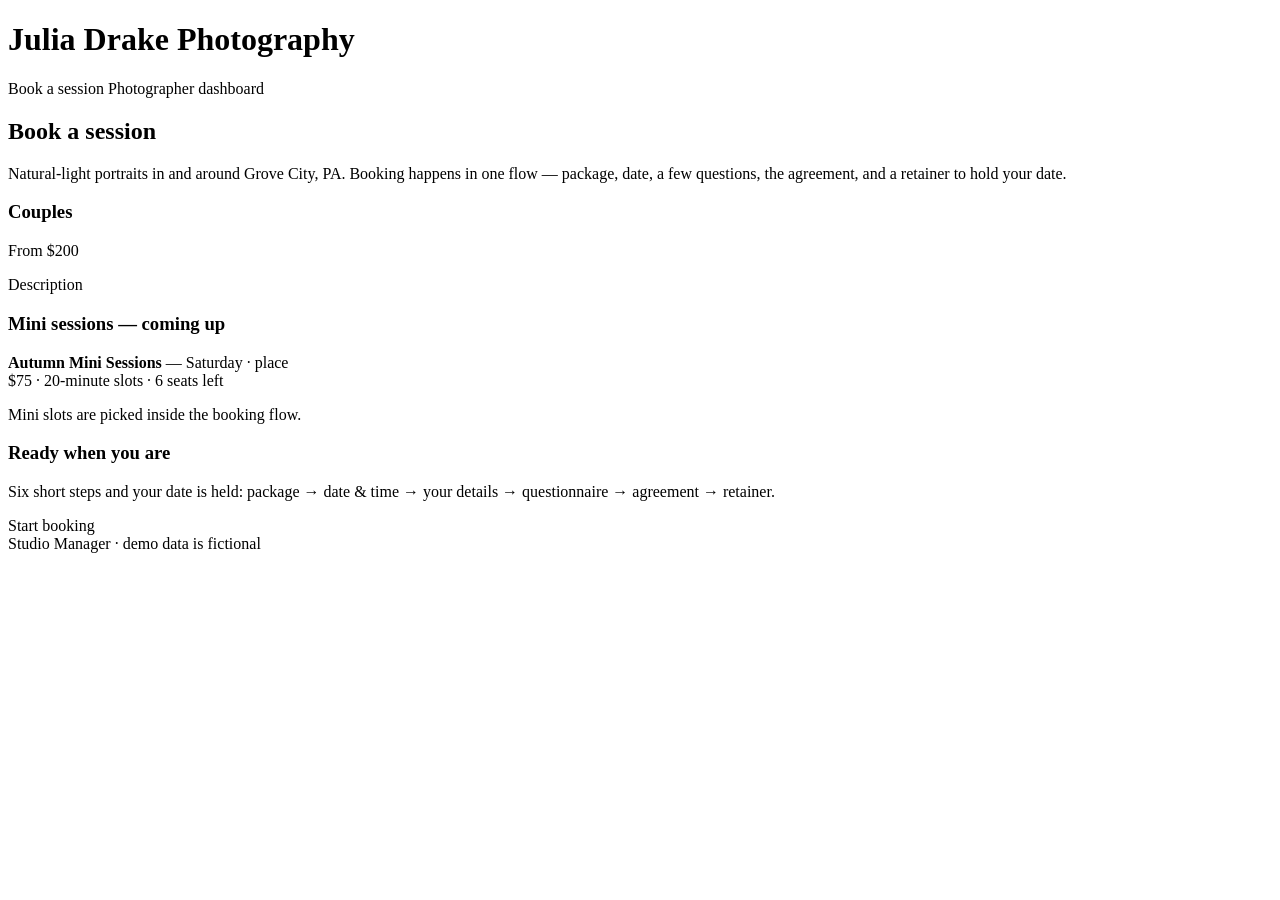
<file: src/main/resources/templates/index.html>
<!DOCTYPE html>
<html xmlns:th="http://www.thymeleaf.org" lang="en">
<head>
    <meta charset="UTF-8">
    <meta name="viewport" content="width=device-width, initial-scale=1">
    <title>Julia Drake Photography — Book a Session</title>
    <link rel="stylesheet" th:href="@{/css/style.css}">
</head>
<body>
<header>
    <h1><a th:href="@{/}">Julia Drake Photography</a></h1>
    <nav>
        <a th:href="@{/}">Book a session</a>
        <a th:href="@{/dashboard}">Photographer dashboard</a>
    </nav>
</header>
<main>
    <h2>Book a session</h2>
    <p>Natural-light portraits in and around Grove City, PA. Booking happens in one flow — package, date, a few questions, the agreement, and a retainer to hold your date.</p>

    <div class="package-grid">
        <div class="card" th:each="pkg : ${packages}">
            <h3 th:text="${pkg.name}">Couples</h3>
            <p class="price">From $<span th:text="${pkg.basePrice}">200</span></p>
            <p th:text="${pkg.description}">Description</p>
        </div>
    </div>

    <div class="card" th:if="${!miniEvents.isEmpty()}">
        <h3>Mini sessions — coming up</h3>
        <div th:each="view : ${miniEvents}" class="mini-block">
            <p>
                <strong th:text="${view.event.title}">Autumn Mini Sessions</strong> —
                <span th:text="${#temporals.format(view.event.date, 'EEEE, MMMM d, yyyy')}">Saturday</span>
                <span th:if="${view.event.location}">· <span th:text="${view.event.location}">place</span></span>
                <br>
                <span class="muted">
                    $<span th:text="${view.event.price}">75</span> ·
                    <span th:text="${view.event.slotLengthMinutes}">20</span>-minute slots ·
                    <span th:text="${view.totalRemaining()}">6</span> seats left
                </span>
            </p>
        </div>
        <p class="muted">Mini slots are picked inside the booking flow.</p>
    </div>

    <div class="card cta">
        <h3>Ready when you are</h3>
        <p>Six short steps and your date is held: package → date &amp; time → your details → questionnaire → agreement → retainer.</p>
        <a class="btn" th:href="@{/book}">Start booking</a>
    </div>
</main>
<footer>Studio Manager · demo data is fictional</footer>
</body>
</html>
</file>
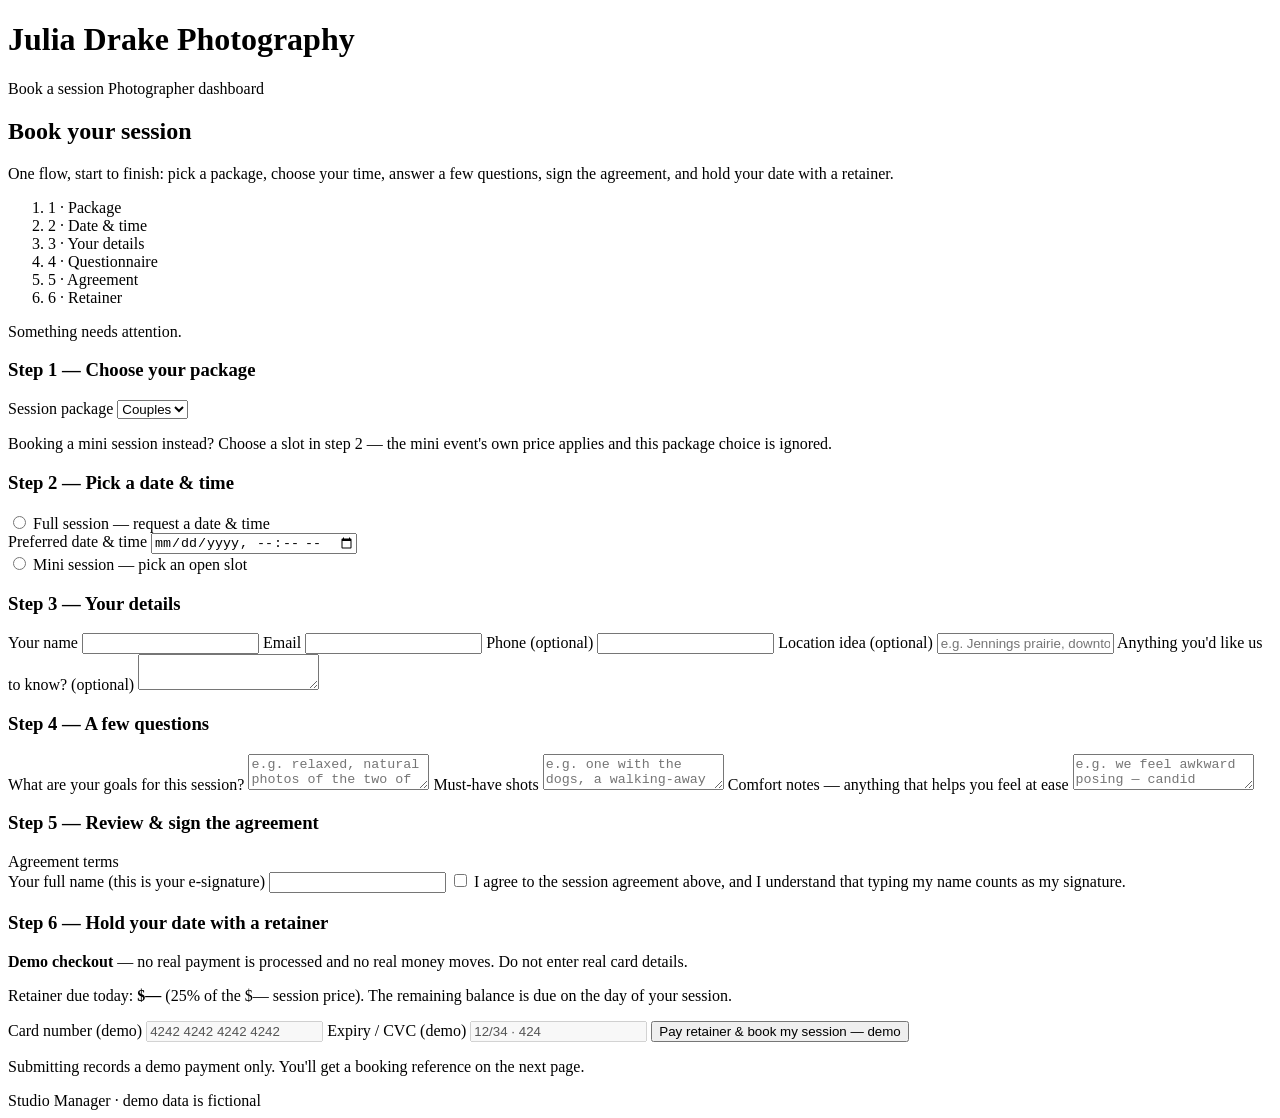
<file: src/main/resources/templates/book.html>
<!DOCTYPE html>
<html xmlns:th="http://www.thymeleaf.org" lang="en">
<head>
    <meta charset="UTF-8">
    <meta name="viewport" content="width=device-width, initial-scale=1">
    <title>Book your session — Julia Drake Photography</title>
    <link rel="stylesheet" th:href="@{/css/style.css}">
</head>
<body>
<header>
    <h1><a th:href="@{/}">Julia Drake Photography</a></h1>
    <nav>
        <a th:href="@{/}">Book a session</a>
        <a th:href="@{/dashboard}">Photographer dashboard</a>
    </nav>
</header>
<main>
    <h2>Book your session</h2>
    <p>One flow, start to finish: pick a package, choose your time, answer a few questions, sign the agreement, and hold your date with a retainer.</p>

    <ol class="steps">
        <li>1 · Package</li>
        <li>2 · Date &amp; time</li>
        <li>3 · Your details</li>
        <li>4 · Questionnaire</li>
        <li>5 · Agreement</li>
        <li>6 · Retainer</li>
    </ol>

    <div th:if="${error}" class="error" th:text="${error}">Something needs attention.</div>

    <form th:action="@{/book/complete}" method="post" th:object="${form}">

        <!-- Step 1: package -->
        <section class="card">
            <h3>Step 1 — Choose your package</h3>
            <label for="packageId">Session package</label>
            <select id="packageId" th:field="*{packageId}">
                <option th:each="pkg : ${packages}" th:value="${pkg.id}" th:data-price="${pkg.basePrice}"
                        th:text="${pkg.name + ' — from $' + pkg.basePrice}">Couples</option>
            </select>
            <p class="muted">Booking a mini session instead? Choose a slot in step 2 — the mini event's own price applies and this package choice is ignored.</p>
        </section>

        <!-- Step 2: date & time -->
        <section class="card">
            <h3>Step 2 — Pick a date &amp; time</h3>
            <label class="radio-line">
                <input type="radio" th:field="*{bookingType}" value="FULL">
                Full session — request a date &amp; time
            </label>
            <div id="fullWhen">
                <label for="sessionDateTime">Preferred date &amp; time</label>
                <input id="sessionDateTime" type="datetime-local" th:field="*{sessionDateTime}">
            </div>

            <label class="radio-line">
                <input type="radio" th:field="*{bookingType}" value="MINI" th:disabled="${miniEvents.isEmpty()}">
                Mini session — pick an open slot
            </label>
            <div id="miniWhen">
                <p th:if="${miniEvents.isEmpty()}" class="muted">No mini sessions are scheduled right now — check back soon.</p>
                <div th:each="view : ${miniEvents}" class="mini-block">
                    <h4 th:text="${view.event.title + ' — ' + #temporals.format(view.event.date, 'EEEE, MMMM d, yyyy')}">Autumn Mini Sessions</h4>
                    <p class="muted">
                        <span th:if="${view.event.location}" th:text="${view.event.location}">Location</span>
                        · $<span th:text="${view.event.price}">75</span> per slot
                        · <span th:text="${view.event.slotLengthMinutes}">20</span> minutes each
                    </p>
                    <label class="slot-option" th:each="slot : ${view.slots}">
                        <input type="radio" th:field="*{miniSlot}" th:data-price="${view.event.price}"
                               th:value="${view.event.id + '|' + #temporals.format(slot.start, 'yyyy-MM-dd''T''HH:mm')}"
                               th:disabled="${slot.full}">
                        <span th:text="${#temporals.format(slot.start, 'h:mm a')}">2:00 PM</span>
                        <span th:if="${slot.full}" class="tag">Full</span>
                        <span th:unless="${slot.full}" class="muted" th:text="${'(' + slot.remaining + ' left)'}">(1 left)</span>
                    </label>
                </div>
            </div>
        </section>

        <!-- Step 3: client details -->
        <section class="card">
            <h3>Step 3 — Your details</h3>
            <label for="name">Your name</label>
            <input id="name" th:field="*{name}" required>

            <label for="email">Email</label>
            <input id="email" type="email" th:field="*{email}" required>

            <label for="phone">Phone (optional)</label>
            <input id="phone" type="tel" th:field="*{phone}">

            <label for="location">Location idea (optional)</label>
            <input id="location" th:field="*{location}" placeholder="e.g. Jennings prairie, downtown Grove City">

            <label for="message">Anything you'd like us to know? (optional)</label>
            <textarea id="message" th:field="*{message}"></textarea>
        </section>

        <!-- Step 4: questionnaire -->
        <section class="card">
            <h3>Step 4 — A few questions</h3>
            <label for="sessionGoals">What are your goals for this session?</label>
            <textarea id="sessionGoals" th:field="*{sessionGoals}" placeholder="e.g. relaxed, natural photos of the two of us"></textarea>

            <label for="mustHaveShots">Must-have shots</label>
            <textarea id="mustHaveShots" th:field="*{mustHaveShots}" placeholder="e.g. one with the dogs, a walking-away shot at sunset"></textarea>

            <label for="comfortNotes">Comfort notes — anything that helps you feel at ease</label>
            <textarea id="comfortNotes" th:field="*{comfortNotes}" placeholder="e.g. we feel awkward posing — candid prompts work best for us"></textarea>
        </section>

        <!-- Step 5: agreement -->
        <section class="card">
            <h3>Step 5 — Review &amp; sign the agreement</h3>
            <div class="terms" th:text="${terms}">Agreement terms</div>

            <label for="signerName">Your full name (this is your e-signature)</label>
            <input id="signerName" th:field="*{signerName}">

            <label class="check">
                <input type="checkbox" th:field="*{agreeConsent}">
                <span>I agree to the session agreement above, and I understand that typing my name counts as my signature.</span>
            </label>
        </section>

        <!-- Step 6: retainer (demo) -->
        <section class="card">
            <h3>Step 6 — Hold your date with a retainer</h3>
            <div class="demo-banner">
                <strong>Demo checkout</strong> — no real payment is processed and no real money moves.
                Do not enter real card details.
            </div>
            <p>
                Retainer due today: <strong>$<span id="retainerAmount">50</span></strong>
                (25% of the $<span id="priceEcho">200</span> session price).
                The remaining balance is due on the day of your session.
            </p>
            <label for="demoCard">Card number (demo)</label>
            <input id="demoCard" value="4242 4242 4242 4242" disabled>
            <label for="demoCardBits">Expiry / CVC (demo)</label>
            <input id="demoCardBits" value="12/34 · 424" disabled>
            <button type="submit">Pay retainer &amp; book my session — demo</button>
            <p class="muted">Submitting records a demo payment only. You'll get a booking reference on the next page.</p>
        </section>
    </form>
</main>
<footer>Studio Manager · demo data is fictional</footer>

<script>
    // Show the date picker that matches the chosen booking type, and keep
    // the retainer line in sync with the selected package / mini slot.
    // The server recomputes everything on submit — this is display only.
    function selectedPrice() {
        var type = document.querySelector('input[name="bookingType"]:checked');
        if (type && type.value === 'MINI') {
            var slot = document.querySelector('input[name="miniSlot"]:checked');
            return slot ? parseFloat(slot.getAttribute('data-price')) : 0;
        }
        var sel = document.getElementById('packageId');
        var opt = sel.options[sel.selectedIndex];
        return opt ? parseFloat(opt.getAttribute('data-price')) : 0;
    }
    function refresh() {
        var type = document.querySelector('input[name="bookingType"]:checked');
        var isMini = type && type.value === 'MINI';
        document.getElementById('fullWhen').style.display = isMini ? 'none' : '';
        document.getElementById('miniWhen').style.display = isMini ? '' : 'none';
        var price = selectedPrice();
        document.getElementById('priceEcho').textContent = price ? price : '—';
        document.getElementById('retainerAmount').textContent = price ? Math.round(price * 0.25) : '—';
    }
    document.querySelectorAll('input[name="bookingType"], input[name="miniSlot"]')
        .forEach(function (el) { el.addEventListener('change', refresh); });
    document.getElementById('packageId').addEventListener('change', refresh);
    refresh();
</script>
</body>
</html>
</file>
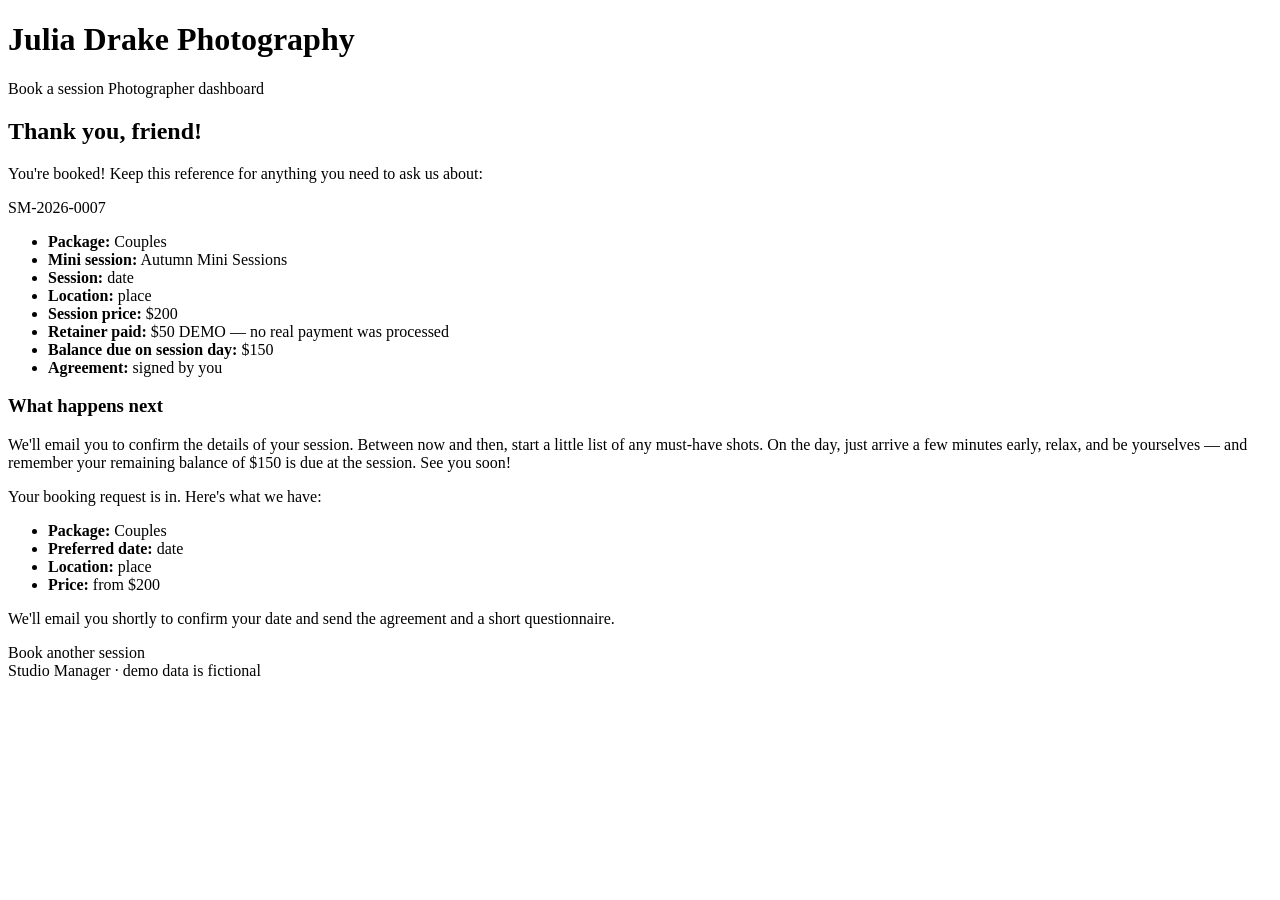
<file: src/main/resources/templates/confirmation.html>
<!DOCTYPE html>
<html xmlns:th="http://www.thymeleaf.org" lang="en">
<head>
    <meta charset="UTF-8">
    <meta name="viewport" content="width=device-width, initial-scale=1">
    <title>Booking confirmed — Julia Drake Photography</title>
    <link rel="stylesheet" th:href="@{/css/style.css}">
</head>
<body>
<header>
    <h1><a th:href="@{/}">Julia Drake Photography</a></h1>
    <nav>
        <a th:href="@{/}">Book a session</a>
        <a th:href="@{/dashboard}">Photographer dashboard</a>
    </nav>
</header>
<main>
    <div class="card">
        <h2>Thank you, <span th:text="${project.client.name}">friend</span>!</h2>

        <!-- Completed one-flow booking -->
        <div th:if="${project.bookingReference}">
            <p>You're booked! Keep this reference for anything you need to ask us about:</p>
            <p class="booking-ref" th:text="${project.bookingReference}">SM-2026-0007</p>
            <ul>
                <li><strong>Package:</strong> <span th:text="${project.sessionPackage.name}">Couples</span></li>
                <li th:if="${project.miniEvent}"><strong>Mini session:</strong> <span th:text="${project.miniEvent.title}">Autumn Mini Sessions</span></li>
                <li><strong>Session:</strong> <span th:text="${#temporals.format(project.sessionDateTime, 'EEEE, MMMM d, yyyy h:mm a')}">date</span></li>
                <li th:if="${project.location}"><strong>Location:</strong> <span th:text="${project.location}">place</span></li>
                <li><strong>Session price:</strong> $<span th:text="${project.price}">200</span></li>
                <li th:if="${project.retainerPayment}">
                    <strong>Retainer paid:</strong> $<span th:text="${project.retainerPayment.amount}">50</span>
                    <span class="tag">DEMO — no real payment was processed</span>
                </li>
                <li th:if="${project.balanceDue != null}"><strong>Balance due on session day:</strong> $<span th:text="${project.balanceDue}">150</span></li>
                <li th:if="${project.agreementSigned}">
                    <strong>Agreement:</strong> signed by <span th:text="${project.agreement.signerName}">you</span>
                </li>
            </ul>
            <h3>What happens next</h3>
            <p>We'll email <span th:text="${project.client.email}">you</span> to confirm the details of your session.
                Between now and then, start a little list of any must-have shots. On the day, just arrive a few minutes early,
                relax, and be yourselves — and remember your remaining balance of
                $<span th:text="${project.balanceDue}">150</span> is due at the session. See you soon!</p>
        </div>

        <!-- v1 inquiry (no completed flow) -->
        <div th:unless="${project.bookingReference}">
            <p>Your booking request is in. Here's what we have:</p>
            <ul>
                <li><strong>Package:</strong> <span th:text="${project.sessionPackage.name}">Couples</span></li>
                <li><strong>Preferred date:</strong> <span th:text="${#temporals.format(project.sessionDateTime, 'EEEE, MMMM d, yyyy h:mm a')}">date</span></li>
                <li th:if="${project.location}"><strong>Location:</strong> <span th:text="${project.location}">place</span></li>
                <li><strong>Price:</strong> from $<span th:text="${project.price}">200</span></li>
            </ul>
            <p>We'll email <span th:text="${project.client.email}">you</span> shortly to confirm your date and send the agreement and a short questionnaire.</p>
        </div>

        <a class="btn" th:href="@{/}">Book another session</a>
    </div>
</main>
<footer>Studio Manager · demo data is fictional</footer>
</body>
</html>
</file>
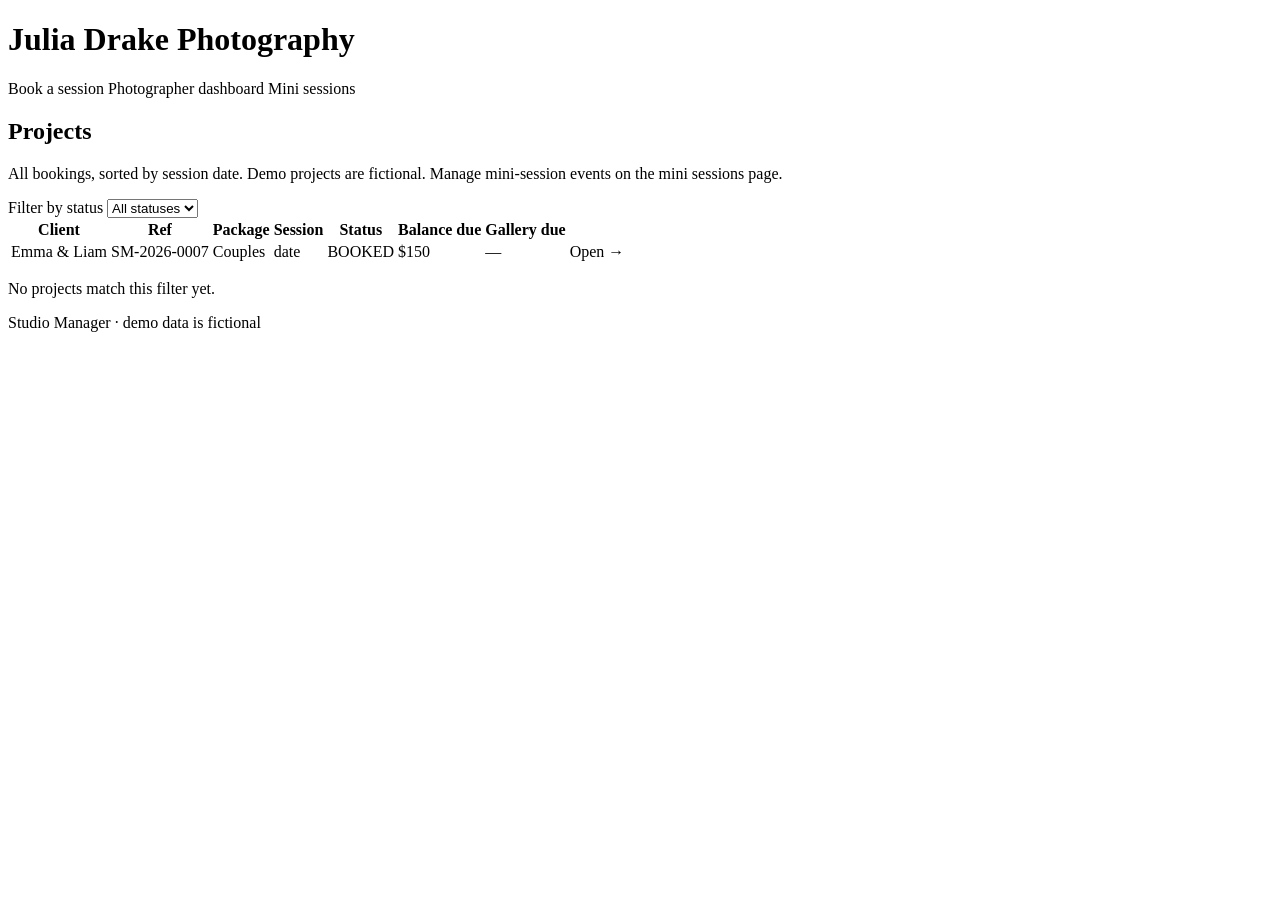
<file: src/main/resources/templates/dashboard.html>
<!DOCTYPE html>
<html xmlns:th="http://www.thymeleaf.org" lang="en">
<head>
    <meta charset="UTF-8">
    <meta name="viewport" content="width=device-width, initial-scale=1">
    <title>Dashboard — Studio Manager</title>
    <link rel="stylesheet" th:href="@{/css/style.css}">
</head>
<body>
<header>
    <h1><a th:href="@{/}">Julia Drake Photography</a></h1>
    <nav>
        <a th:href="@{/}">Book a session</a>
        <a th:href="@{/dashboard}">Photographer dashboard</a>
        <a th:href="@{/admin/minis}">Mini sessions</a>
    </nav>
</header>
<main>
    <h2>Projects</h2>
    <p class="muted">All bookings, sorted by session date. Demo projects are fictional.
        Manage mini-session events on the <a th:href="@{/admin/minis}">mini sessions</a> page.</p>

    <form method="get" th:action="@{/dashboard}">
        <label for="status">Filter by status</label>
        <select id="status" name="status" onchange="this.form.submit()">
            <option value="">All statuses</option>
            <option th:each="s : ${statuses}" th:value="${s}" th:text="${s}"
                    th:selected="${s == selectedStatus}">INQUIRY</option>
        </select>
    </form>

    <table th:if="${!projects.isEmpty()}">
        <thead>
        <tr><th>Client</th><th>Ref</th><th>Package</th><th>Session</th><th>Status</th><th>Balance due</th><th>Gallery due</th><th></th></tr>
        </thead>
        <tbody>
        <tr th:each="p : ${projects}">
            <td th:text="${p.client.name}">Emma &amp; Liam</td>
            <td th:text="${p.bookingReference != null ? p.bookingReference : '—'}">SM-2026-0007</td>
            <td th:text="${p.sessionPackage.name}">Couples</td>
            <td th:text="${p.sessionDateTime != null ? #temporals.format(p.sessionDateTime, 'MMM d, yyyy h:mm a') : '—'}">date</td>
            <td><span class="badge" th:classappend="${p.status}" th:text="${p.status}">BOOKED</span></td>
            <td th:text="${p.balanceDue != null ? '$' + p.balanceDue : '—'}">$150</td>
            <td th:text="${p.galleryDueDate != null ? p.galleryDueDate : '—'}">—</td>
            <td><a th:href="@{'/projects/' + ${p.id}}">Open →</a></td>
        </tr>
        </tbody>
    </table>
    <p th:if="${projects.isEmpty()}" class="muted">No projects match this filter yet.</p>
</main>
<footer>Studio Manager · demo data is fictional</footer>
</body>
</html>
</file>
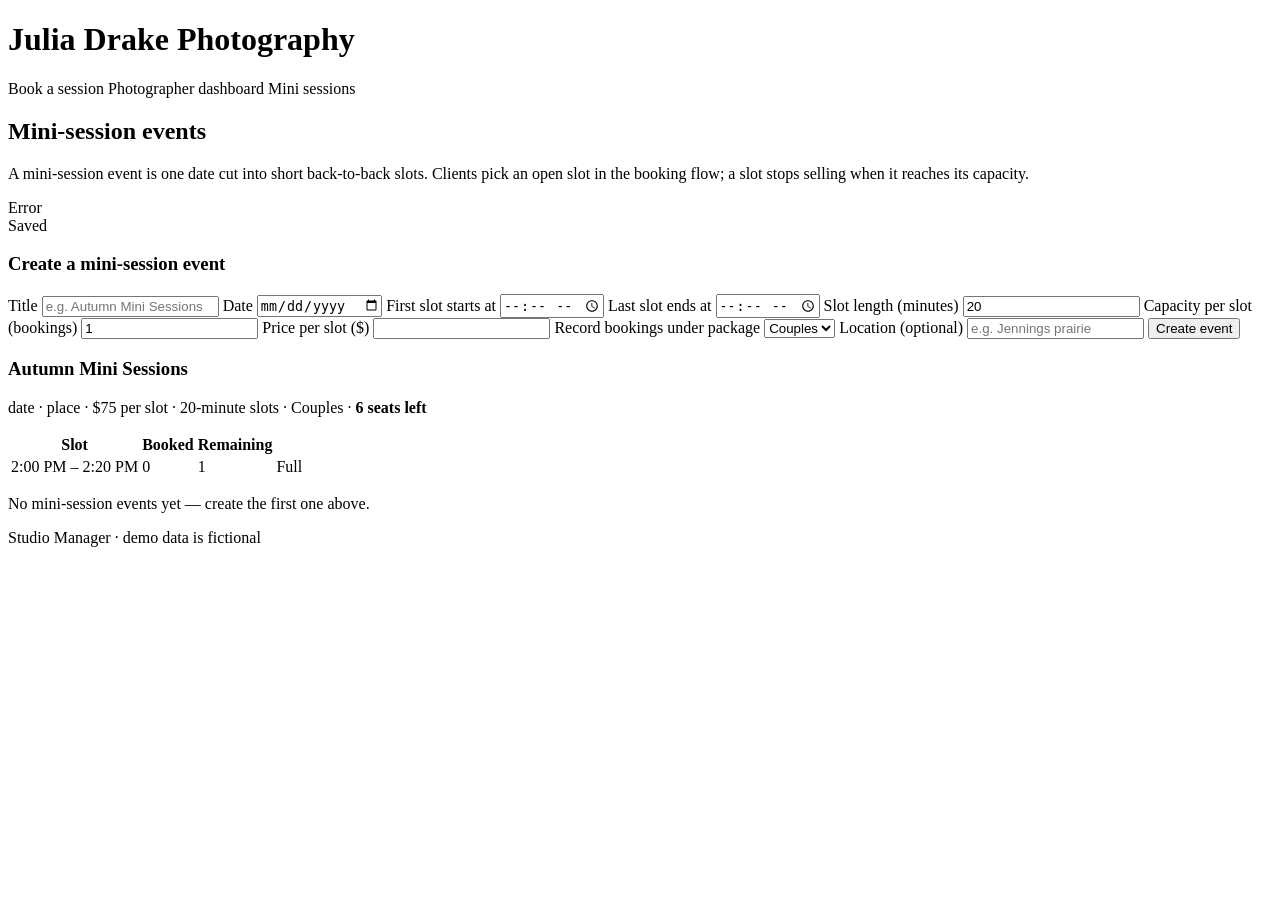
<file: src/main/resources/templates/minis.html>
<!DOCTYPE html>
<html xmlns:th="http://www.thymeleaf.org" lang="en">
<head>
    <meta charset="UTF-8">
    <meta name="viewport" content="width=device-width, initial-scale=1">
    <title>Mini sessions — Studio Manager</title>
    <link rel="stylesheet" th:href="@{/css/style.css}">
</head>
<body>
<header>
    <h1><a th:href="@{/}">Julia Drake Photography</a></h1>
    <nav>
        <a th:href="@{/}">Book a session</a>
        <a th:href="@{/dashboard}">Photographer dashboard</a>
        <a th:href="@{/admin/minis}">Mini sessions</a>
    </nav>
</header>
<main>
    <h2>Mini-session events</h2>
    <p class="muted">A mini-session event is one date cut into short back-to-back slots. Clients pick an open slot in the booking flow; a slot stops selling when it reaches its capacity.</p>

    <div th:if="${miniError}" class="error" th:text="${miniError}">Error</div>
    <div th:if="${miniSaved}" class="saved" th:text="${miniSaved}">Saved</div>

    <form th:action="@{/admin/minis}" method="post" class="card">
        <h3>Create a mini-session event</h3>
        <label for="title">Title</label>
        <input id="title" name="title" required placeholder="e.g. Autumn Mini Sessions">

        <label for="date">Date</label>
        <input id="date" name="date" type="date" required>

        <label for="startTime">First slot starts at</label>
        <input id="startTime" name="startTime" type="time" required>

        <label for="endTime">Last slot ends at</label>
        <input id="endTime" name="endTime" type="time" required>

        <label for="slotLengthMinutes">Slot length (minutes)</label>
        <input id="slotLengthMinutes" name="slotLengthMinutes" type="number" min="1" value="20" required>

        <label for="capacityPerSlot">Capacity per slot (bookings)</label>
        <input id="capacityPerSlot" name="capacityPerSlot" type="number" min="1" value="1" required>

        <label for="price">Price per slot ($)</label>
        <input id="price" name="price" type="number" step="0.01" min="0" required>

        <label for="packageId">Record bookings under package</label>
        <select id="packageId" name="packageId" required>
            <option th:each="pkg : ${packages}" th:value="${pkg.id}" th:text="${pkg.name}">Couples</option>
        </select>

        <label for="location">Location (optional)</label>
        <input id="location" name="location" placeholder="e.g. Jennings prairie">

        <button type="submit">Create event</button>
    </form>

    <div th:each="view : ${events}" class="card">
        <h3 th:text="${view.event.title}">Autumn Mini Sessions</h3>
        <p class="muted">
            <span th:text="${#temporals.format(view.event.date, 'EEEE, MMMM d, yyyy')}">date</span>
            <span th:if="${view.event.location}">· <span th:text="${view.event.location}">place</span></span>
            · $<span th:text="${view.event.price}">75</span> per slot
            · <span th:text="${view.event.slotLengthMinutes}">20</span>-minute slots
            · <span th:text="${view.event.sessionPackage.name}">Couples</span>
            · <strong><span th:text="${view.totalRemaining()}">6</span> seats left</strong>
        </p>
        <table>
            <thead><tr><th>Slot</th><th>Booked</th><th>Remaining</th><th></th></tr></thead>
            <tbody>
            <tr th:each="slot : ${view.slots}">
                <td th:text="${#temporals.format(slot.start, 'h:mm a') + ' – ' + #temporals.format(slot.end, 'h:mm a')}">2:00 PM – 2:20 PM</td>
                <td th:text="${slot.booked}">0</td>
                <td th:text="${slot.remaining}">1</td>
                <td><span class="tag" th:if="${slot.full}">Full</span></td>
            </tr>
            </tbody>
        </table>
    </div>
    <p th:if="${events.isEmpty()}" class="muted">No mini-session events yet — create the first one above.</p>
</main>
<footer>Studio Manager · demo data is fictional</footer>
</body>
</html>
</file>
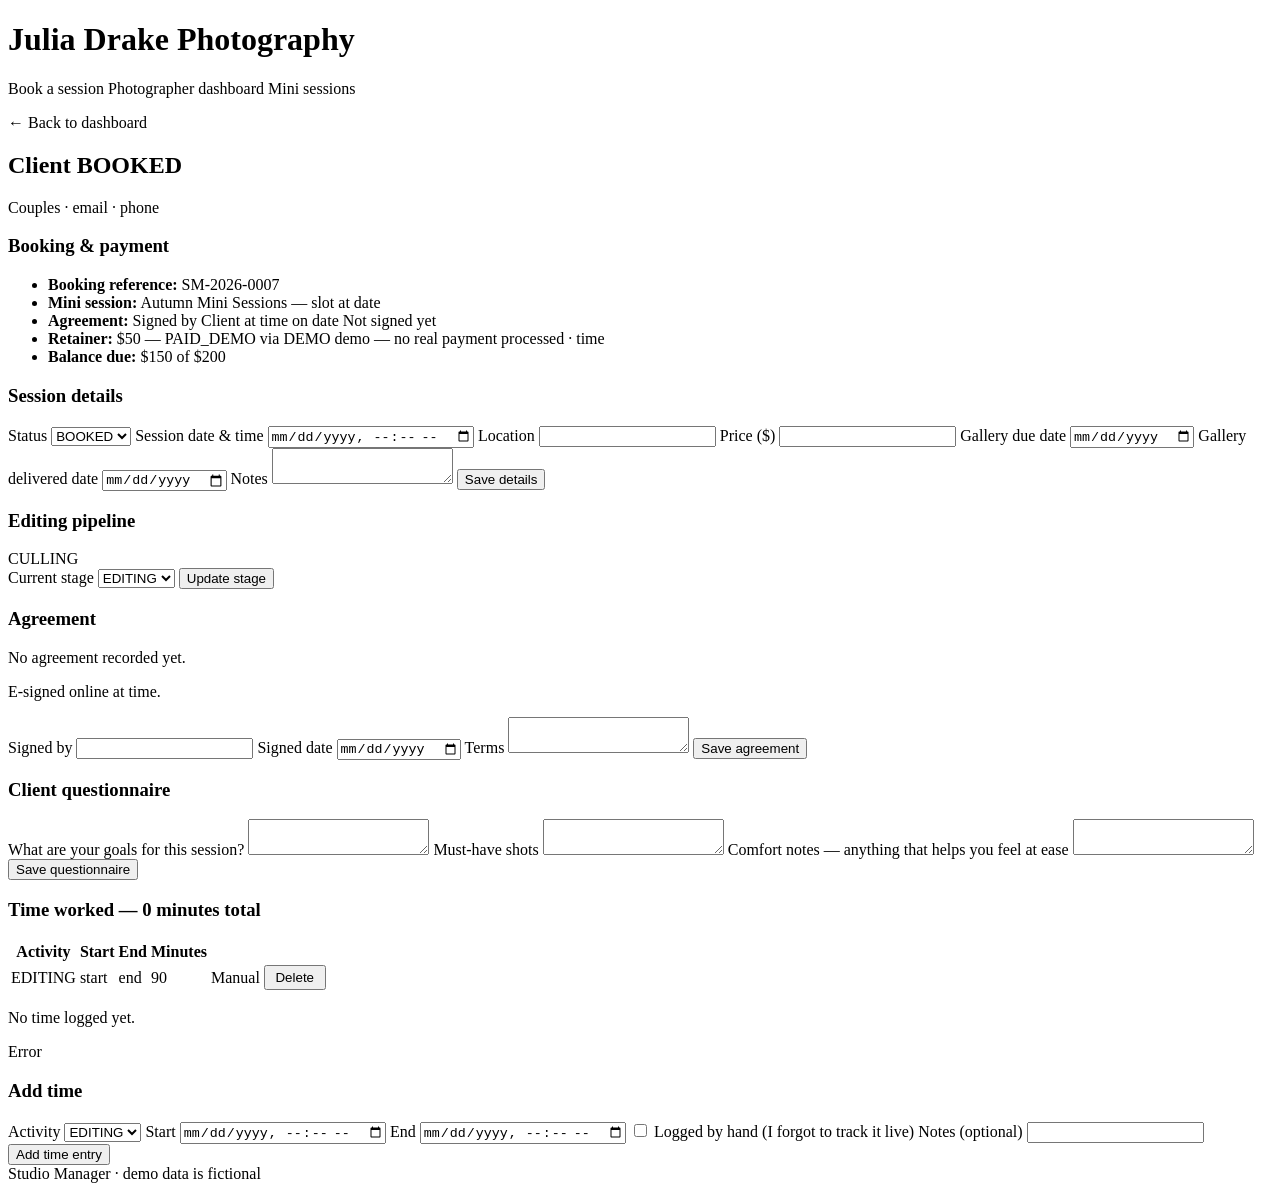
<file: src/main/resources/templates/project.html>
<!DOCTYPE html>
<html xmlns:th="http://www.thymeleaf.org" lang="en">
<head>
    <meta charset="UTF-8">
    <meta name="viewport" content="width=device-width, initial-scale=1">
    <title th:text="${project.client.name} + ' — Studio Manager'">Project — Studio Manager</title>
    <link rel="stylesheet" th:href="@{/css/style.css}">
</head>
<body>
<header>
    <h1><a th:href="@{/}">Julia Drake Photography</a></h1>
    <nav>
        <a th:href="@{/}">Book a session</a>
        <a th:href="@{/dashboard}">Photographer dashboard</a>
        <a th:href="@{/admin/minis}">Mini sessions</a>
    </nav>
</header>
<main>
    <p><a th:href="@{/dashboard}">← Back to dashboard</a></p>
    <h2>
        <span th:text="${project.client.name}">Client</span>
        <span class="badge" th:classappend="${project.status}" th:text="${project.status}">BOOKED</span>
    </h2>
    <p class="muted">
        <span th:text="${project.sessionPackage.name}">Couples</span> ·
        <span th:text="${project.client.email}">email</span>
        <span th:if="${project.client.phone}">· <span th:text="${project.client.phone}">phone</span></span>
    </p>

    <!-- Booking & payment summary -->
    <div class="card" th:if="${project.bookingReference != null or project.retainerPayment != null or project.miniEvent != null}">
        <h3>Booking &amp; payment</h3>
        <ul class="summary">
            <li th:if="${project.bookingReference}">
                <strong>Booking reference:</strong> <span th:text="${project.bookingReference}">SM-2026-0007</span>
            </li>
            <li th:if="${project.miniEvent}">
                <strong>Mini session:</strong> <span th:text="${project.miniEvent.title}">Autumn Mini Sessions</span>
                — slot at <span th:text="${#temporals.format(project.sessionDateTime, 'MMM d, yyyy h:mm a')}">date</span>
            </li>
            <li>
                <strong>Agreement:</strong>
                <span th:if="${project.agreementSigned}">
                    Signed by <span th:text="${project.agreement.signerName}">Client</span>
                    <span th:if="${project.agreement.signedAt}"> at
                        <span th:text="${#temporals.format(project.agreement.signedAt, 'MMM d, yyyy h:mm a')}">time</span></span>
                    <span th:if="${project.agreement.signedAt == null and project.agreement.signedDate != null}"> on
                        <span th:text="${project.agreement.signedDate}">date</span></span>
                </span>
                <span th:unless="${project.agreementSigned}">Not signed yet</span>
            </li>
            <li th:if="${project.retainerPayment}">
                <strong>Retainer:</strong> $<span th:text="${project.retainerPayment.amount}">50</span> —
                <span th:text="${project.retainerPayment.status}">PAID_DEMO</span>
                via <span th:text="${project.retainerPayment.method}">DEMO</span>
                <span class="tag">demo — no real payment processed</span>
                <span th:if="${project.retainerPayment.paidAt}"> ·
                    <span th:text="${#temporals.format(project.retainerPayment.paidAt, 'MMM d, yyyy h:mm a')}">time</span></span>
            </li>
            <li th:if="${project.price != null}">
                <strong>Balance due:</strong> $<span th:text="${project.balanceDue}">150</span>
                of $<span th:text="${project.price}">200</span>
            </li>
        </ul>
    </div>

    <!-- Details -->
    <form th:action="@{'/projects/' + ${project.id} + '/details'}" method="post" class="card">
        <h3>Session details</h3>
        <label for="status">Status</label>
        <select id="status" name="status">
            <option th:each="s : ${statuses}" th:value="${s}" th:text="${s}"
                    th:selected="${s == project.status}">BOOKED</option>
        </select>
        <label for="sessionDateTime">Session date &amp; time</label>
        <input id="sessionDateTime" name="sessionDateTime" type="datetime-local"
               th:value="${project.sessionDateTime != null ? #temporals.format(project.sessionDateTime, 'yyyy-MM-dd''T''HH:mm') : ''}">
        <label for="location">Location</label>
        <input id="location" name="location" th:value="${project.location}">
        <label for="price">Price ($)</label>
        <input id="price" name="price" type="number" step="0.01" min="0" th:value="${project.price}">
        <label for="galleryDueDate">Gallery due date</label>
        <input id="galleryDueDate" name="galleryDueDate" type="date" th:value="${project.galleryDueDate}">
        <label for="galleryDeliveredDate">Gallery delivered date</label>
        <input id="galleryDeliveredDate" name="galleryDeliveredDate" type="date" th:value="${project.galleryDeliveredDate}">
        <label for="notes">Notes</label>
        <textarea id="notes" name="notes" th:text="${project.notes}"></textarea>
        <button type="submit">Save details</button>
    </form>

    <!-- Editing pipeline -->
    <div class="card">
        <h3>Editing pipeline</h3>
        <div class="pipeline">
            <span th:each="stage : ${stages}"
                  th:text="${stage}"
                  th:classappend="${project.editingStage != null and stage.ordinal() <= project.editingStage.ordinal() ? 'done' : ''}">CULLING</span>
        </div>
        <form th:action="@{'/projects/' + ${project.id} + '/stage'}" method="post">
            <label for="editingStage">Current stage</label>
            <select id="editingStage" name="editingStage">
                <option th:each="stage : ${stages}" th:value="${stage}" th:text="${stage}"
                        th:selected="${stage == project.editingStage}">EDITING</option>
            </select>
            <button type="submit">Update stage</button>
        </form>
    </div>

    <!-- Agreement -->
    <form th:action="@{'/projects/' + ${project.id} + '/agreement'}" method="post" class="card">
        <h3>Agreement</h3>
        <p th:if="${project.agreement == null}" class="muted">No agreement recorded yet.</p>
        <p th:if="${project.agreement != null and project.agreement.signedAt != null}" class="muted">
            E-signed online at <span th:text="${#temporals.format(project.agreement.signedAt, 'MMM d, yyyy h:mm a')}">time</span>.
        </p>
        <label for="signerName">Signed by</label>
        <input id="signerName" name="signerName" required
               th:value="${project.agreement != null ? project.agreement.signerName : ''}">
        <label for="signedDate">Signed date</label>
        <input id="signedDate" name="signedDate" type="date" required
               th:value="${project.agreement != null ? project.agreement.signedDate : ''}">
        <label for="termsText">Terms</label>
        <textarea id="termsText" name="termsText"
                  th:text="${project.agreement != null ? project.agreement.termsText : 'Standard session agreement: 25% retainer to book, balance due on session day. Gallery delivered within 4 weeks.'}"></textarea>
        <button type="submit">Save agreement</button>
    </form>

    <!-- Questionnaire -->
    <form th:action="@{'/projects/' + ${project.id} + '/questionnaire'}" method="post" class="card">
        <h3>Client questionnaire</h3>
        <label for="sessionGoals">What are your goals for this session?</label>
        <textarea id="sessionGoals" name="sessionGoals"
                  th:text="${project.questionnaire != null ? project.questionnaire.sessionGoals : ''}"></textarea>
        <label for="mustHaveShots">Must-have shots</label>
        <textarea id="mustHaveShots" name="mustHaveShots"
                  th:text="${project.questionnaire != null ? project.questionnaire.mustHaveShots : ''}"></textarea>
        <label for="comfortNotes">Comfort notes — anything that helps you feel at ease</label>
        <textarea id="comfortNotes" name="comfortNotes"
                  th:text="${project.questionnaire != null ? project.questionnaire.comfortNotes : ''}"></textarea>
        <button type="submit">Save questionnaire</button>
    </form>

    <!-- Time tracking -->
    <div class="card">
        <h3>Time worked — <span th:text="${project.totalMinutes}">0</span> minutes total</h3>
        <table th:if="${!timeEntries.isEmpty()}">
            <thead><tr><th>Activity</th><th>Start</th><th>End</th><th>Minutes</th><th></th><th></th></tr></thead>
            <tbody>
            <tr th:each="e : ${timeEntries}">
                <td th:text="${e.activityType}">EDITING</td>
                <td th:text="${#temporals.format(e.startTime, 'MMM d, h:mm a')}">start</td>
                <td th:text="${#temporals.format(e.endTime, 'MMM d, h:mm a')}">end</td>
                <td th:text="${e.durationMinutes}">90</td>
                <td><span class="tag" th:if="${e.manual}">Manual</span></td>
                <td>
                    <form th:action="@{'/projects/' + ${project.id} + '/time-entries/' + ${e.id} + '/delete'}" method="post">
                        <button type="submit" class="secondary" style="margin-top:0;padding:.2rem .6rem;">Delete</button>
                    </form>
                </td>
            </tr>
            </tbody>
        </table>
        <p th:if="${timeEntries.isEmpty()}" class="muted">No time logged yet.</p>

        <div th:if="${timeError}" class="error" th:text="${timeError}">Error</div>
        <form th:action="@{'/projects/' + ${project.id} + '/time-entries'}" method="post">
            <h3>Add time</h3>
            <label for="activityType">Activity</label>
            <select id="activityType" name="activityType">
                <option th:each="a : ${activities}" th:value="${a}" th:text="${a}">EDITING</option>
            </select>
            <label for="startTime">Start</label>
            <input id="startTime" name="startTime" type="datetime-local" required>
            <label for="endTime">End</label>
            <input id="endTime" name="endTime" type="datetime-local" required>
            <label><input type="checkbox" name="manual" value="true" style="width:auto;"> Logged by hand (I forgot to track it live)</label>
            <label for="entryNotes">Notes (optional)</label>
            <input id="entryNotes" name="notes">
            <button type="submit">Add time entry</button>
        </form>
    </div>
</main>
<footer>Studio Manager · demo data is fictional</footer>
</body>
</html>
</file>
